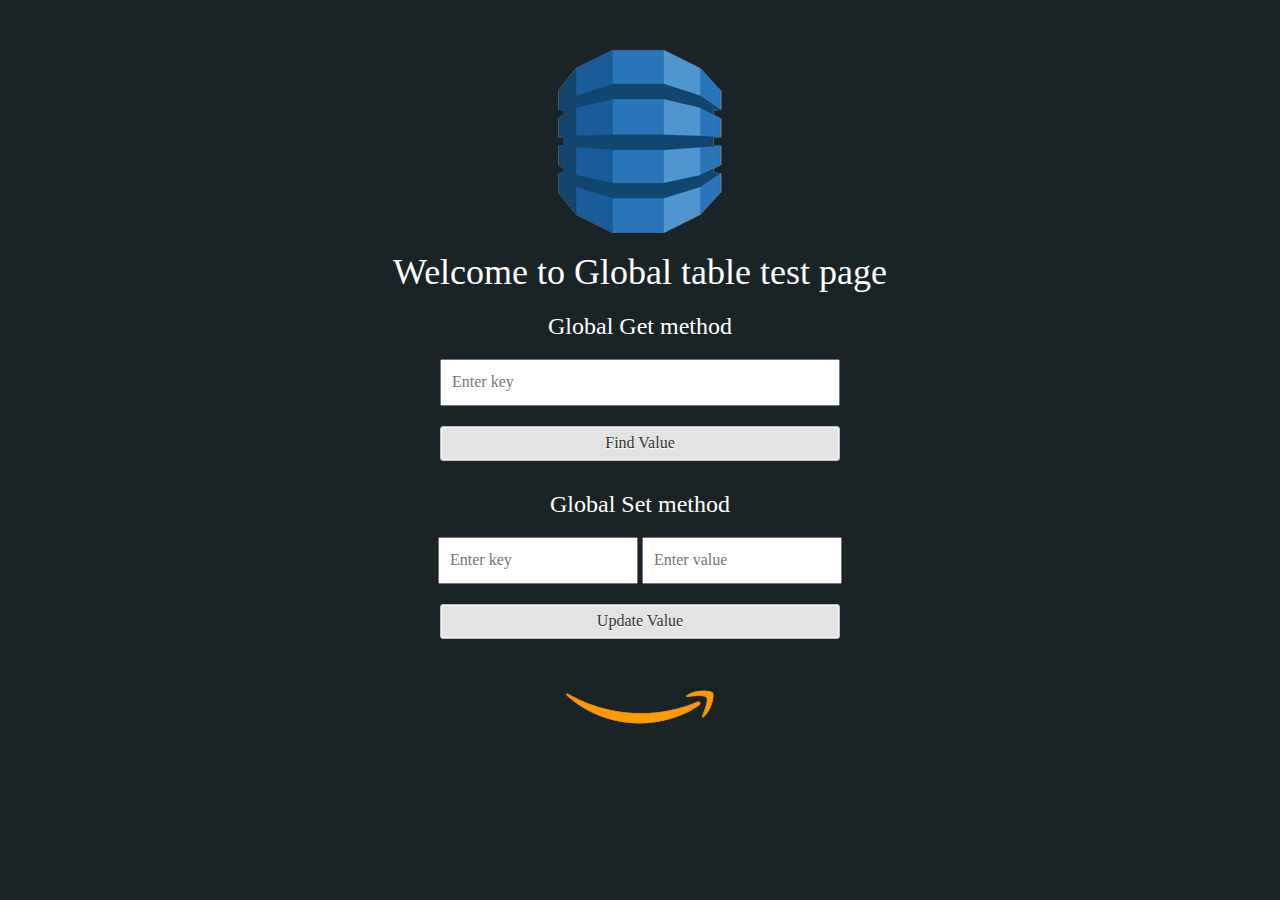
<file: index.html>
<!DOCTYPE html>
<html>
<head>
   <meta name="author" content="Parul Saxena">
   <meta name="description" content="A test page for Get and Set methods of Global dynamoDB tables">
   <title>Welcome to Global table test Page</title>
   <img src="ddb.png"/>
   <meta name="viewport" content="width=device-width, minimum-scale=1.0, maximum-scale=1.0">
   <link href="https://netdna.bootstrapcdn.com/bootstrap/3.0.2/css/bootstrap.min.css" rel="stylesheet">
   <script src="https://ajax.aspnetcdn.com/ajax/jQuery/jquery-1.6.2.min.js"></script>
        <!--jQuery, linked from a CDN-->
   <script src="DDBScript.js"></script>
   <script type="text/javascript" src="https://use.typekit.com/oya4cmx.js"></script>
   <script type="text/javascript">try{Typekit.load();}catch(e){}</script>
   <link rel="stylesheet" href="style.css" />
</head>
<body>
<div class="container">
  <h1>Welcome to Global table test page</h1>
  <h3>Global Get method</h3>
   <section id="fetch">
      <input type="text" placeholder="Enter key" id="ddbkey" />
      <button id="search">Find Value</button>
   </section>
   <section id="fetchresponse">
   </section>

</div>

<div class="container">

  <h3>Global Set method</h3>
   <section id="update">
      <input type="text" placeholder="Enter key" id="setddbkey" />
      <input type="text" placeholder="Enter value" id="setddbvalue" />
      <button id="updatevalue">Update Value</button>
   </section>
   <section id="updateresponse">
   </section>

</div>

</body>
<footer>
  <img id="banner" align="bottom-right" src="amazon.png"/>
</footer>
</html>
</file>
<file: style.css>
body {
  padding-top: 50px;
  text-align: center;
}
.starter-template {
  padding: 40px 15px;
  text-align: center;
}

.starter-template img {
	height:165px;
	display: inline;
}

body {
	background: #1a2426;
	font-size: 16px;
}

p, span, div, li, a, input, button {
	font-family: ARVO, Verdana;
}

h1, h2, h3 {
	color:white;
	font-family: Verdana;
}

.container {
	max-width: 1200px;
	margin: auto;
}

header h1 {
	color: #f7f7f7;
	font-size: 6em;
	text-align: center;
	-webkit-transform: rotate(-5deg);
	-moz-transform: rotate(-5deg);
	margin: 20px auto;
}

#fetch {
	margin: auto;
	text-align: center;
	max-width: 500px;
}

#update {
	margin: auto;
	text-align: center;
	max-width: 500px;
}

#ddbkey {
	padding: 10px;
	font-size: 1em;
	margin: 10px auto;
	width: 80%;
}

#setddbkey {
	padding: 10px;
	font-size: 1em;
	margin: 10px auto;
	width: 40%;
}

#setddbvalue {
	padding: 10px;
	font-size: 1em;
	margin: 10px auto;
	width: 40%;
}

#search {
	background: #e3e3e3;
	border: 1px solid #bbb;
	-webkit-border-radius: 3px;
	-moz-border-radius: 3px;
	-ms-border-radius: 3px;
	-o-border-radius: 3px;
	border-radius: 3px;
	-webkit-box-shadow: inset 0 0 1px 1px #f6f6f6;
	-moz-box-shadow: inset 0 0 1px 1px #f6f6f6;
	-ms-box-shadow: inset 0 0 1px 1px #f6f6f6;
	-o-box-shadow: inset 0 0 1px 1px #f6f6f6;
	box-shadow: inset 0 0 1px 1px #f6f6f6;
	color: #333;
	line-height: 1;
	font-size: 1em;
	padding: 8px 0 9px;
	text-align: center;
	text-shadow: 0 1px 0 #fff;
	display: block;
	margin: 10px auto;
	width: 80%;
}

#search:hover {
	background: #d9d9d9;
	-webkit-box-shadow: inset 0 0 1px 1px #eaeaea;
	-moz-box-shadow: inset 0 0 1px 1px #eaeaea;
	-ms-box-shadow: inset 0 0 1px 1px #eaeaea;
	-o-box-shadow: inset 0 0 1px 1px #eaeaea;
	box-shadow: inset 0 0 1px 1px #eaeaea;
	color: #222;
	cursor: pointer;
}

#search:active {
	background: #d0d0d0;
	-webkit-box-shadow: inset 0 0 1px 1px #e3e3e3;
	-moz-box-shadow: inset 0 0 1px 1px #e3e3e3;
	-ms-box-shadow: inset 0 0 1px 1px #e3e3e3;
	-o-box-shadow: inset 0 0 1px 1px #e3e3e3;
	box-shadow: inset 0 0 1px 1px #e3e3e3;
	color: #000;
}


#updatevalue {
	background: #e3e3e3;
	border: 1px solid #bbb;
	-webkit-border-radius: 3px;
	-moz-border-radius: 3px;
	-ms-border-radius: 3px;
	-o-border-radius: 3px;
	border-radius: 3px;
	-webkit-box-shadow: inset 0 0 1px 1px #f6f6f6;
	-moz-box-shadow: inset 0 0 1px 1px #f6f6f6;
	-ms-box-shadow: inset 0 0 1px 1px #f6f6f6;
	-o-box-shadow: inset 0 0 1px 1px #f6f6f6;
	box-shadow: inset 0 0 1px 1px #f6f6f6;
	color: #333;
	line-height: 1;
	font-size: 1em;
	padding: 8px 0 9px;
	text-align: center;
	text-shadow: 0 1px 0 #fff;
	display: block;
	margin: 10px auto;
	width: 80%;
}

#updatevalue:hover {
	background: #d9d9d9;
	-webkit-box-shadow: inset 0 0 1px 1px #eaeaea;
	-moz-box-shadow: inset 0 0 1px 1px #eaeaea;
	-ms-box-shadow: inset 0 0 1px 1px #eaeaea;
	-o-box-shadow: inset 0 0 1px 1px #eaeaea;
	box-shadow: inset 0 0 1px 1px #eaeaea;
	color: #222;
	cursor: pointer;
}

#updatevalue:active {
	background: #d0d0d0;
	-webkit-box-shadow: inset 0 0 1px 1px #e3e3e3;
	-moz-box-shadow: inset 0 0 1px 1px #e3e3e3;
	-ms-box-shadow: inset 0 0 1px 1px #e3e3e3;
	-o-box-shadow: inset 0 0 1px 1px #e3e3e3;
	box-shadow: inset 0 0 1px 1px #e3e3e3;
	color: #000;
}

#fetchresponse {
	text-align: center;
}

#updateresponse {
	text-align: center;
}


.loading {
	color: #f7f7f7;
	margin: 20px auto;
	font-size: 1.5em;
}

footer {
	text-align: center;
	margin: 20px auto;
}

footer p, footer a {
	color: #f7f7f7;
}

#awsbanner {
	display: inline-block;
	max-width: 90%;
	margin: 20px auto;
	-webkit-box-shadow: 1px 1px 20px #000000;
	-moz-box-shadow: 1px 1px 20px #000000;
	box-shadow: 1px 1px 20px #000000;
  align-self: flex-end;
}

.twitter-follow-button {
	position: absolute;
	top: 10px;
	left: 10px;
}
</file>
